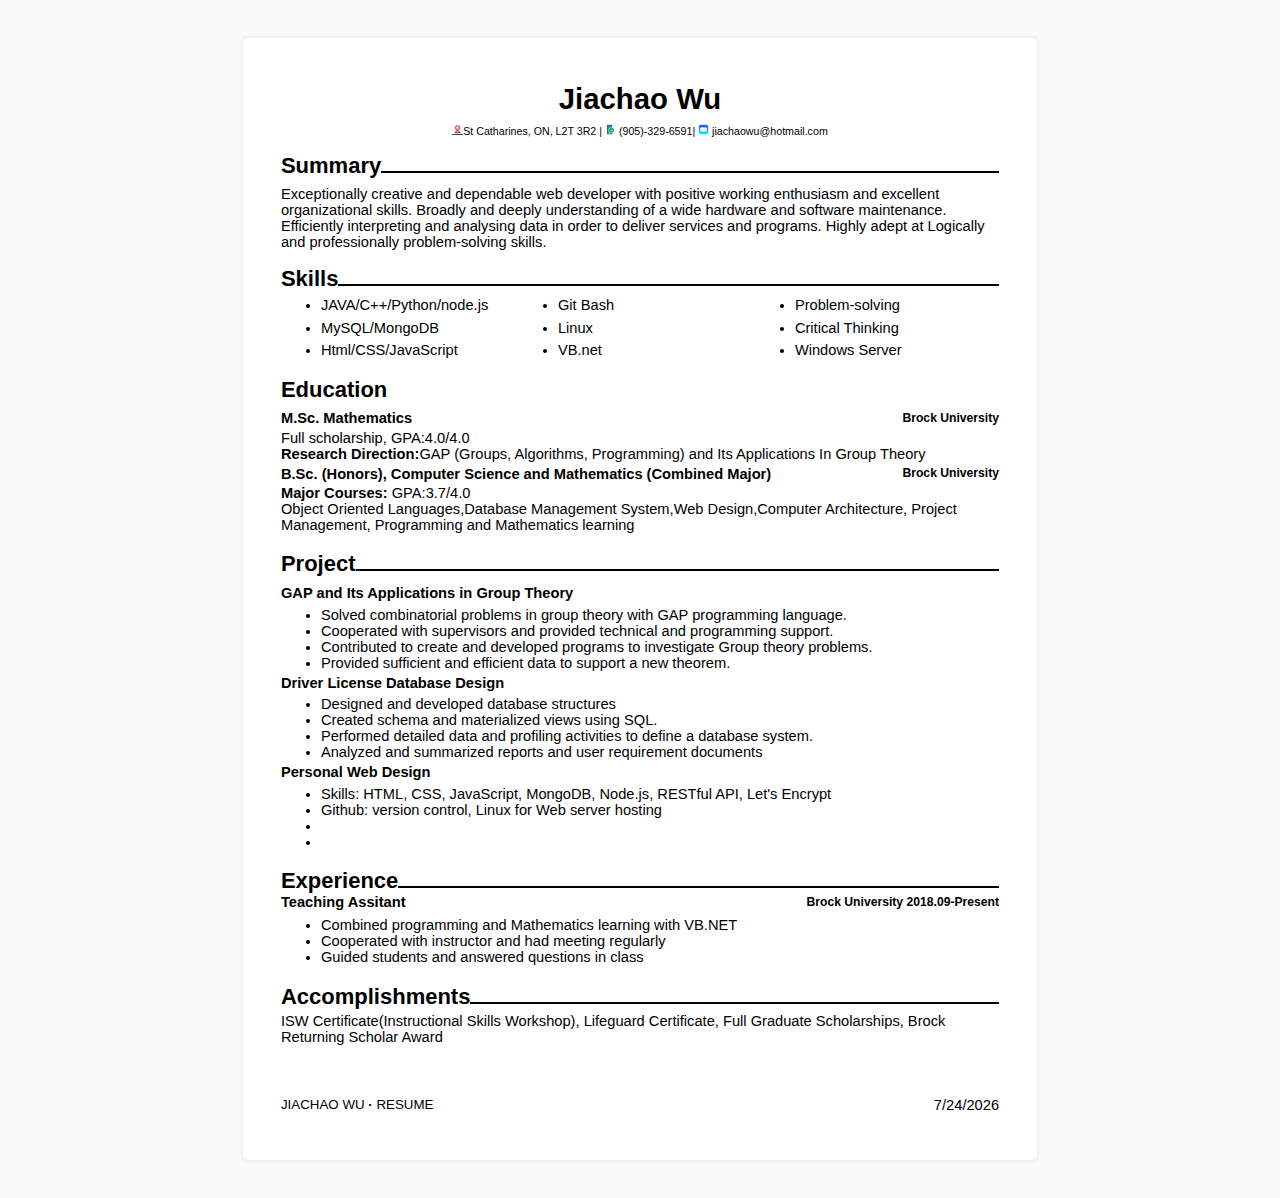
<file: index.html>
<!DOCTYPE html>

<html>
  <head>
    <title>Jiachao Web</title>
    <link rel="stylesheet" type="text/css" href="css/style.css" />
  </head>

  <body>
    <div class="book">
      <div class="page">
        <h1>Jiachao Wu</h1>

        <div class="info">
          <img
            src="image/home.png"
            style="width: 11px; height: 11px"
          />St Catharines, ON, L2T 3R2 | <img src="image/mobile.png" style="width: 11px; height: 11px;"/> 
          (905)-329-6591| <img src="image/email.png" style="width: 11px;height:11px;"/>  jiachaowu@hotmail.com
        </div>
        <div class="summary">
          <h2>Summary</h2>

          <p>
            Exceptionally creative and dependable web developer with positive
            working enthusiasm and excellent organizational skills. Broadly and
            deeply understanding of a wide hardware and software maintenance.
            Efficiently interpreting and analysing data in order to deliver
            services and programs. Highly adept at Logically and professionally
            problem-solving skills.
          </p>
        </div>
        <div class="skills">
          <h2>Skills</h2>
          <div class="lists">
            <ul class="list1">
              <li>JAVA/C++/Python/node.js</li>
              <li>MySQL/MongoDB</li>
              <li>Html/CSS/JavaScript</li>
            </ul>
            <ul class="list2">
              <li>Git Bash</li>
              <li>Linux</li>
              <li>VB.net</li>
            </ul>
            <ul class="list3">
              <li>Problem-solving</li>
              <li>Critical Thinking</li>
              <li>Windows Server</li>
            </ul>
          </div>
        </div>
        <div class="education">
          
          <h2>Education</h2>
          <div class="master">
            <h4>M.Sc. Mathematics</h4>
            <h5>Brock University</h5>
          </div>
          <br />
          <p>
            Full scholarship, GPA:4.0/4.0
            <br />
            <strong>Research Direction:</strong>GAP (Groups, Algorithms,
            Programming) and Its Applications In Group Theory
          </p>

          <div class="bachelor">
            <h4>
              B.Sc. (Honors), Computer Science and Mathematics (Combined Major)
            </h4>
            <h5>Brock University</h5>
          </div>
          <p><strong>Major Courses:</strong> GPA:3.7/4.0
            <br>
            Object Oriented Languages,Database Management System,Web
            Design,Computer Architecture, Project Management, Programming and
            Mathematics learning
          </p>
        </div>

        <div class="project">
          <h2>Project</h2>
          <p>
            <strong>GAP and Its Applications in Group Theory</strong>
          </p>
          <ul>
            <li> Solved combinatorial problems in group theory with GAP programming language.</li>
            <li> Cooperated with supervisors and provided technical and programming support.</li>
            <li>Contributed to create and developed programs to investigate Group theory problems.</li>
            <li>Provided sufficient and efficient data to support a new theorem.</li>
          </ul>
          <p>
            <strong>Driver License Database Design</strong>
          </p>
          <ul>
            <li>Designed and developed database structures</li>
            <li>Created schema and materialized views using SQL.</li>
            <li>Performed detailed data and profiling activities to define a database system.</li>
            <li>Analyzed and summarized reports and user requirement documents</li>
          </ul>
          <p>
            <strong>Personal Web Design</strong>
          </p>
          <ul>
            <li>Skills: HTML, CSS, JavaScript, MongoDB, Node.js, RESTful API, Let's Encrypt</li>
            <li>Github: version control, Linux  for Web server hosting</li>
            <li></li>
            <li></li>
          </ul>
          
        </div>
        
        <div class="experience">
          <h2>Experience</h2>
          <div class="tt">
            <h4>Teaching Assitant</h4>
            <h5>Brock University 2018.09-Present</h5>
          </div>
          <ul>
            <li> Combined programming and Mathematics learning with VB.NET</li>
            <li> Cooperated with instructor and had meeting regularly</li>
            <li>Guided students and answered questions in class</li>
          </ul>
        </div>
        <div class="accomplishments">
          <h2>Accomplishments</h2>
          <p>
            ISW Certificate(Instructional Skills Workshop), Lifeguard Certificate, Full Graduate Scholarships, 
            Brock Returning Scholar Award
          </p>
        </div>
        <div class="footer">
          <p1>Jiachao Wu <Strong>&#183</Strong> Resume</p1>
          <p2>
            <script> document.write(new Date().toLocaleDateString()); </script>
          </p2>
        </div>
        

      </div>
    </div>
  </body>
  
</html>
</file>
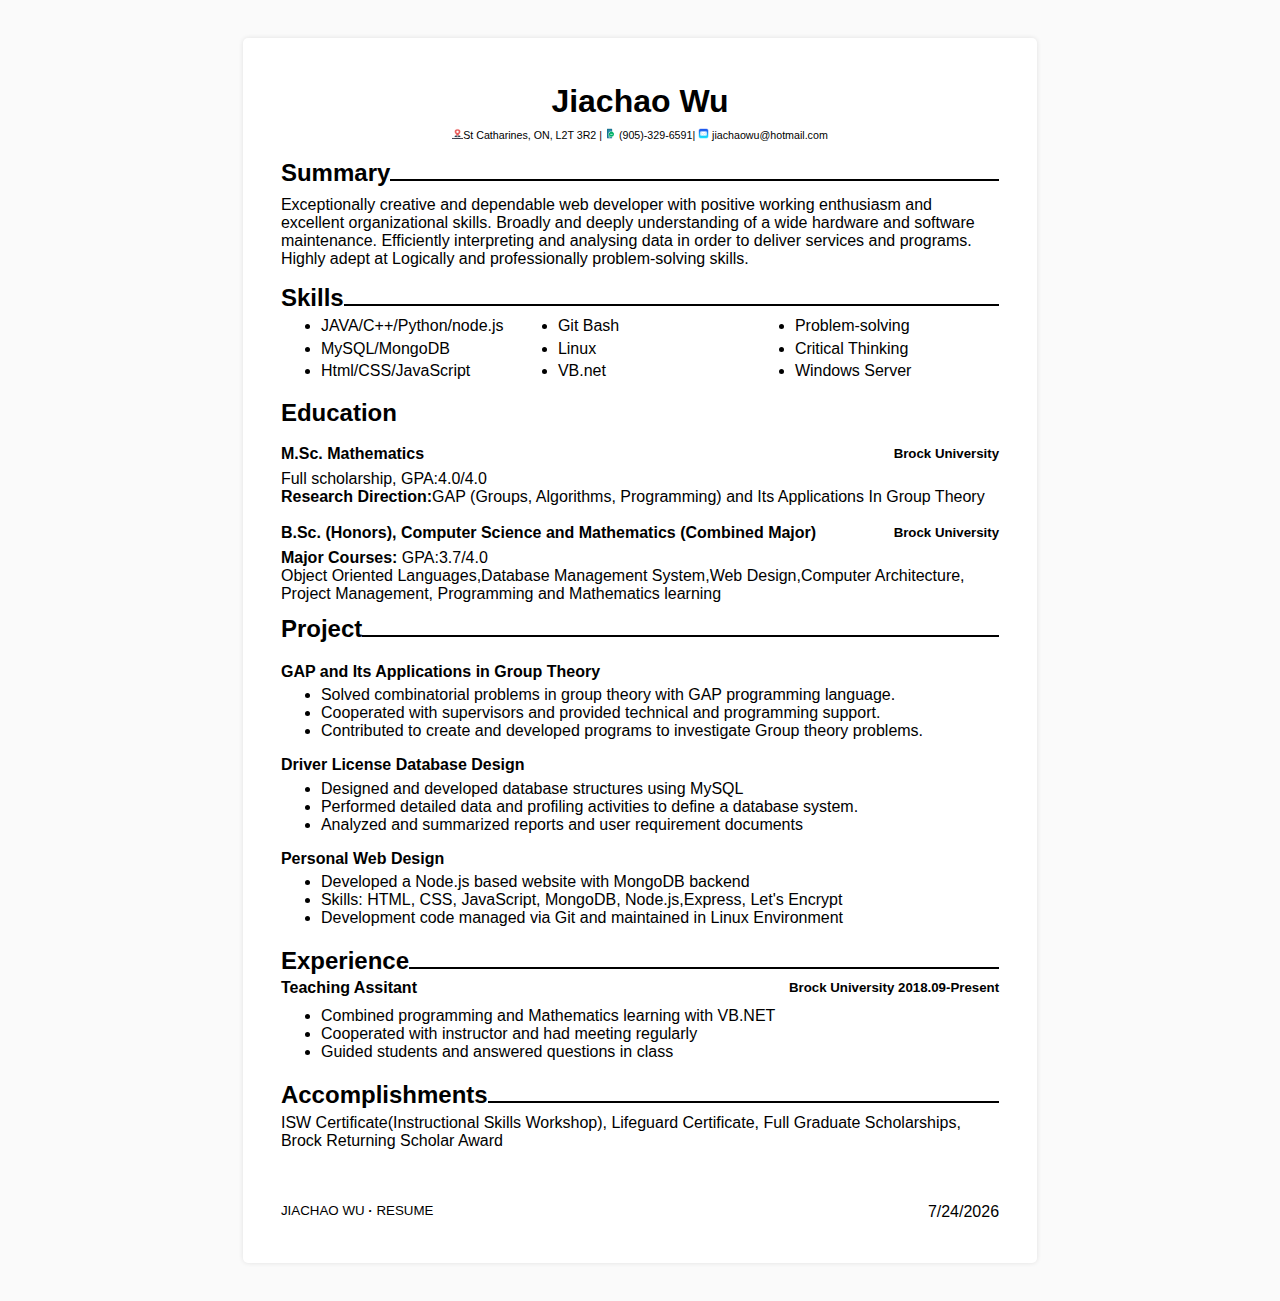
<file: resume.html>
<!DOCTYPE html>

<html>
  <head>
    <link rel="icon" href="image/logo.jpg" type="image/jpg" sizes="20x12">
    <title>Jiachao Web</title>
    <link rel="stylesheet" type="text/css" href="css/resume_style.css" />
  </head>

  <body>
    <div class="book">
      <div class="page">
        <h1>Jiachao Wu</h1>

        <div class="info">
          <img
            src="image/home.png"
            style="width: 11px; height: 11px"
          />St Catharines, ON, L2T 3R2 | <img src="image/mobile.png" style="width: 11px; height: 11px;"/> 
          (905)-329-6591| <img src="image/email.png" style="width: 11px;height:11px;"/>  jiachaowu@hotmail.com
        </div>
        <div class="summary">
          <h2>Summary</h2>

          <p>
            Exceptionally creative and dependable web developer with positive
            working enthusiasm and excellent organizational skills. Broadly and
            deeply understanding of a wide hardware and software maintenance.
            Efficiently interpreting and analysing data in order to deliver
            services and programs. Highly adept at Logically and professionally
            problem-solving skills.
          </p>
        </div>
        <div class="skills">
          <h2>Skills</h2>
          <div class="lists">
            <ul class="list1">
              <li>JAVA/C++/Python/node.js</li>
              <li>MySQL/MongoDB</li>
              <li>Html/CSS/JavaScript</li>
            </ul>
            <ul class="list2">
              <li>Git Bash</li>
              <li>Linux</li>
              <li>VB.net</li>
            </ul>
            <ul class="list3">
              <li>Problem-solving</li>
              <li>Critical Thinking</li>
              <li>Windows Server</li>
            </ul>
          </div>
        </div>
        <div class="education">
          
          <h2>Education</h2>
          <div class="master">
            <h4>M.Sc. Mathematics</h4>
            <h5>Brock University</h5>
          </div>
          <br />
          <p>
            Full scholarship, GPA:4.0/4.0
            <br />
            <strong>Research Direction:</strong>GAP (Groups, Algorithms,
            Programming) and Its Applications In Group Theory
          </p>

          <div class="bachelor">
            <h4>
              B.Sc. (Honors), Computer Science and Mathematics (Combined Major)
            </h4>
            <h5>Brock University</h5>
          </div>
          <p><strong>Major Courses:</strong> GPA:3.7/4.0
            <br>
            Object Oriented Languages,Database Management System,Web
            Design,Computer Architecture, Project Management, Programming and
            Mathematics learning
          </p>
        </div>

        <div class="project">
          <h2>Project</h2>
          <p>
            <strong>GAP and Its Applications in Group Theory</strong>
          </p>
          <ul>
            <li> Solved combinatorial problems in group theory with GAP programming language.</li>
            <li> Cooperated with supervisors and provided technical and programming support.</li>
            <li>Contributed to create and developed programs to investigate Group theory problems.</li>
            <!-- <li>Provided sufficient and efficient data to support a new theorem.</li> -->
          </ul>
          <p>
            <strong>Driver License Database Design</strong>
          </p>
          <ul>
            <li>Designed and developed database structures using MySQL</li>
            <li>Performed detailed data and profiling activities to define a database system.</li>
            <li>Analyzed and summarized reports and user requirement documents</li>
          </ul>
          <p>
            <strong>Personal Web Design</strong>
          </p>
          <ul>
            <li>Developed a Node.js based website with MongoDB backend</li>
            <li>Skills: HTML, CSS, JavaScript, MongoDB, Node.js,Express, Let's Encrypt</li>
            <li>Development code managed via Git and maintained in Linux Environment</li>
          </ul>
          
        </div>
        
        <div class="experience">
          <h2>Experience</h2>
          <div class="tt">
            <h4>Teaching Assitant</h4>
            <h5>Brock University 2018.09-Present</h5>
          </div>
          <ul>
            <li> Combined programming and Mathematics learning with VB.NET</li>
            <li> Cooperated with instructor and had meeting regularly</li>
            <li>Guided students and answered questions in class</li>
          </ul>
        </div>
        <div class="accomplishments">
          <h2>Accomplishments</h2>
          <p>
            ISW Certificate(Instructional Skills Workshop), Lifeguard Certificate, Full Graduate Scholarships, 
            Brock Returning Scholar Award
          </p>
        </div>
        <div class="footer">
          <p1>Jiachao Wu <Strong>&#183</Strong> Resume</p1>
          <p2>
            <script> document.write(new Date().toLocaleDateString()); </script>
          </p2>
        </div>
        

      </div>
    </div>
  </body>
  
</html>
</file>
<file: css/style.css>
body {
  margin: 0;
  padding: 0;
  background-color: #fafafa;
  font: 11pt "Arial";
 
}
.info {
  line-height: 0;
  font-size: 8pt;
  text-align: center;
}

/*h2{
    position: relative; 
}*/
/*.summary h2:after {
  position: absolute;
  flex:1;
  content: "";
  height: 2px;
  background-color: #242424;
  width: 86%;
  margin-left: 0px;
  top: 80%;
}*/
 h2 {
  display: flex;
  align-items:baseline;
}

 h2::after {
  content: '';
  flex: 1;
  margin-left: 0rem;
  height: 2px;
  background-color: #000;
}
.summary p{
    margin-top: -0.3cm;
    padding: 0;
    line-height: auto;
    
}
.skills{
    line-height: 0.6cm;
    margin-top: -0cm;
}
/*.skills h2:after{
    position: absolute;
    content: "";
    height: 2px;
    background-color: #242424;
    width: 91.5%;
    margin-left: 0px;
    top: 78%;
}*/

.lists ul{
    margin-top: 0.1cm;
    width: 33%;
    float: left; 
}
.lists{
    margin-top:  -0.5cm;
}
.education h2{
    float:left;
    margin-top: 0cm;   
}
/*.education h2:after{
    position: absolute;
    content: "";
    height: 2px;
    background-color: #242424;
    width: 85%;
    margin-left: 0px;
    top: 92%;
}*/

.master{
    margin-top: -0.8cm;
    display:inline-block;
    width:100%;
}
.education h4{
    float:left;
}
.education h5{
    float: right;
}
.education p{
  margin-top: -0.5cm;
  
}
.bachelor{
  margin-top: -0.8cm;
  display:inline-block;
  width:100%;
}
.project{
  margin-top:0cm;
}
/*.project h2:after{
  position: absolute;
  content: "";
  height: 2px;
  background-color: #242424;
  width: 90%;
  margin-left: 0px;
  top: 80%;
}*/
.project p{
  margin-top: -0.3cm;
  line-height: 0.5cm;
}
.project ul{
  margin-top:-0.3cm;
}

/*.experience h2:after{
  position: absolute;
  content: "";
  height: 2px;
  background-color: #242424;
  width: 84%;
  margin-left: 0px;
  top: 80%;
}*/
.experience {
  margin-top: -0cm;
}
.tt{
  margin-top: -1cm;
  display:inline-block;
  width:100%;
}
.tt h4{
  float:left;
}
.tt h5{
  float: right;
}
.experience ul{
  margin-top: -0.4cm;
}
.accomplishments{
  margin-top: 0cm;
}
.accomplishments p{
  margin-top: -0.4cm;
}
/*.accomplishments h2:after{
    position: absolute;
    content: "";
    height: 2px;
    background-color: #242424;
    width: 73.5%;
    margin-left: 0px;
    top: 80%;
}*/

.footer{
  display:inline-block;
  margin-top: 1cm;
  width:100%;
  
}
.footer p1{
  float:left;
  text-transform: uppercase;
  font-size: 10pt;
}
.footer p2{
  float:right;
}

* {
  box-sizing: border-box;
  -moz-box-sizing: border-box;
}
.page {
  width: 21cm;
  min-height: 29.7cm;
  padding: 1cm;
  margin: 1cm auto;
  /*border: 1px #D3D3D3 solid;*/
  border-radius: 5px;
  background: white;
  box-shadow: 0 0 5px rgba(0, 0, 0, 0.1);
}
.page h1{
    text-align: center;
    line-height: 0.3;
}

.subpage {
  padding: 1cm;
  /* border: 5px red solid;*/
  height: 256mm;
  /*outline: 2cm #FFEAEA solid;*/
}
.subpage h1 {
  font-family: Arial, Helvetica, sans-serif;
  text-align: center;
}

@page {
  size: A4;
  margin: 0;
}
@media print {
  .page {
    margin: 0;
    border: initial;
    border-radius: initial;
    width: initial;
    min-height: initial;
    box-shadow: initial;
    background: initial;
    page-break-after: always;
  }
}
</file>
<file: css/resume_style.css>
body {
  margin: 0;
  padding: 0;
  background-color: #fafafa;
  font: 12pt "Arial";
 
}
.info {
  line-height: 0;
  font-size: 8pt;
  text-align: center;
}

/*h2{
    position: relative; 
}*/
/*.summary h2:after {
  position: absolute;
  flex:1;
  content: "";
  height: 2px;
  background-color: #242424;
  width: 86%;
  margin-left: 0px;
  top: 80%;
}*/
 h2 {
  display: flex;
  align-items:baseline;
}

 h2::after {
  content: '';
  flex: 1;
  margin-left: 0rem;
  height: 2px;
  background-color: #000;
}
.summary p{
    margin-top: -0.3cm;
    padding: 0;
    line-height: auto;
    
}
.skills{
    line-height: 0.6cm;
    margin-top: -0cm;
}

.lists ul{
    margin-top: 0.1cm;
    width: 33%;
    float: left; 
}
.lists{
    margin-top:  -0.5cm;
}
.education h2{
    float:left;
    margin-top: 0cm;   
}


.master{
    margin-top: -0.6cm;
    display:inline-block;
    width:100%;
}
.education h4{
    float:left;
}
.education h5{
    float: right;
}
.education p{
  margin-top: -0.5cm;
  
}
.bachelor{
  margin-top: -0.5cm;
  display:inline-block;
  width:100%;
}

.project{
  margin-top:-0.2cm;
}

.project p{
  margin-top: 0cm;
  line-height: 0.5cm;
}
.project ul{
  margin-top:-0.3cm;
}

.experience {
  margin-top: -0cm;
}
.tt{
  margin-top: -1cm;
  display:inline-block;
  width:100%;
}
.tt h4{
  float:left;
}
.tt h5{
  float: right;
}
.experience ul{
  margin-top: -0.4cm;
}
.accomplishments{
  margin-top: 0cm;
}
.accomplishments p{
  margin-top: -0.4cm;
}

.footer{
  display:inline-block;
  margin-top: 1cm;
  width:100%;
  
}
.footer p1{
  float:left;
  text-transform: uppercase;
  font-size: 10pt;
}
.footer p2{
  float:right;
}

* {
  box-sizing: border-box;
  -moz-box-sizing: border-box;
}
.page {
  width: 21cm;
  min-height: 29.7cm;
  padding: 1cm;
  margin: 1cm auto;
  /*border: 1px #D3D3D3 solid;*/
  border-radius: 5px;
  background: white;
  box-shadow: 0 0 5px rgba(0, 0, 0, 0.1);
}
.page h1{
    text-align: center;
    line-height: 0.3;
}

.subpage {
  padding: 1cm;
  /* border: 5px red solid;*/
  height: 256mm;
  /*outline: 2cm #FFEAEA solid;*/
}
.subpage h1 {
  font-family: Arial, Helvetica, sans-serif;
  text-align: center;
}

@page {
  size: A4;
  margin: 0;
}
@media print {
  .page {
    margin: 0;
    border: initial;
    border-radius: initial;
    width: initial;
    min-height: initial;
    box-shadow: initial;
    background: initial;
    page-break-after: always;
  }
}
</file>
